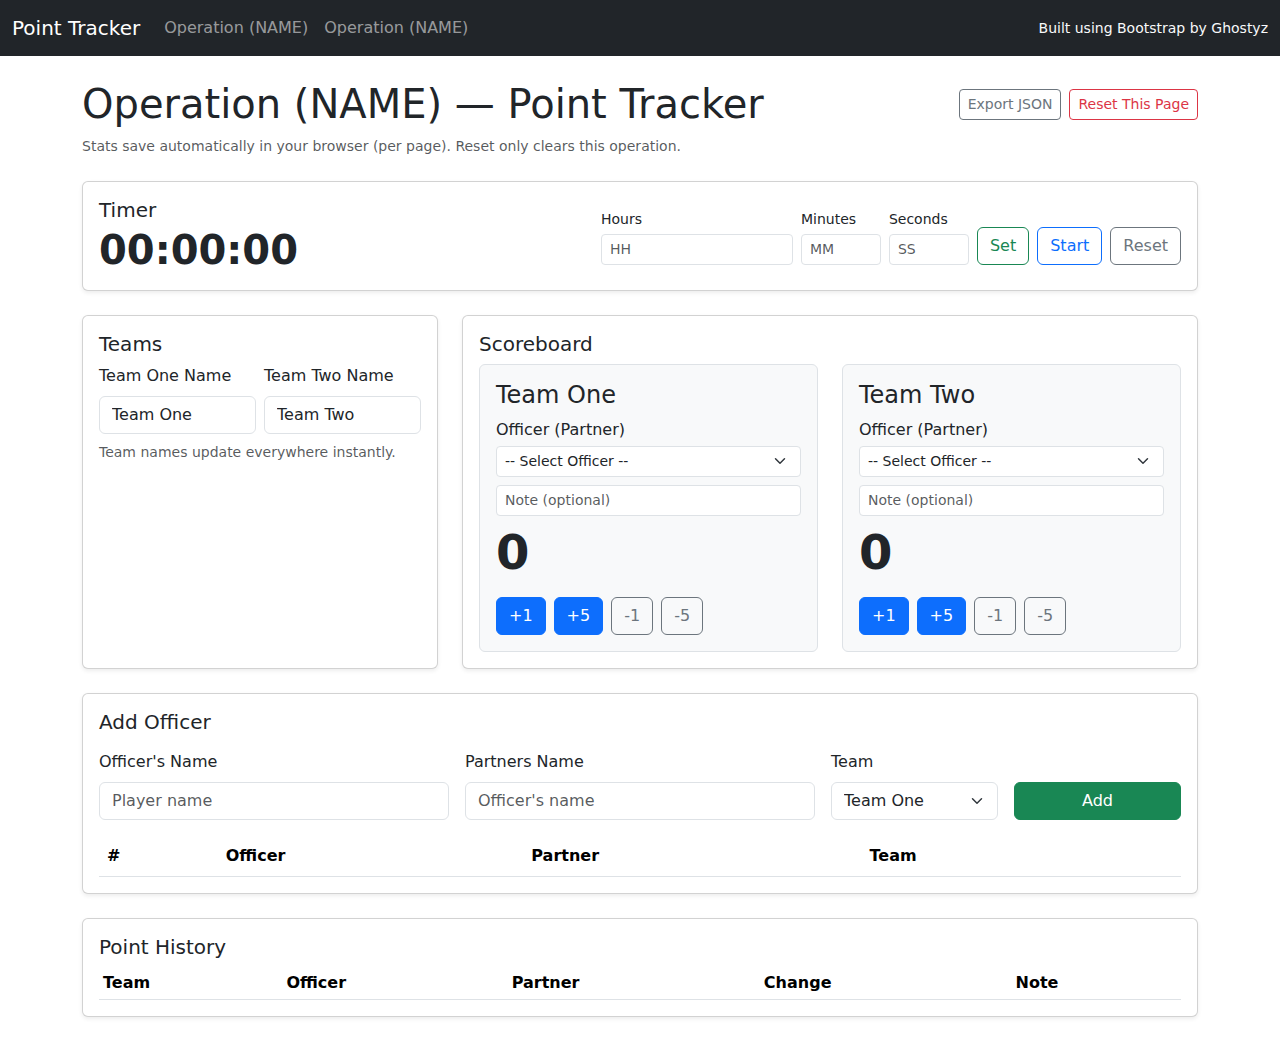
<file: challenge-1.html>
<!doctype html>
<html lang="en">
  <head>
    <meta charset="utf-8">
    <meta name="viewport" content="width=device-width, initial-scale=1">
    <title>Operation (NAME) — Point Tracker</title>
    <link href="https://cdn.jsdelivr.net/npm/bootstrap@5.3.3/dist/css/bootstrap.min.css" rel="stylesheet">
    <link href="assets/css/styles.css" rel="stylesheet">
  </head>
  <body data-page="challenge-1">
    
<nav class="navbar navbar-expand-lg navbar-dark bg-dark">
  <div class="container-fluid">
    <a class="navbar-brand" href="index.html">Point Tracker</a>
    <button class="navbar-toggler" type="button" data-bs-toggle="collapse" data-bs-target="#navbarNav" aria-controls="navbarNav" aria-expanded="false" aria-label="Toggle navigation">
      <span class="navbar-toggler-icon"></span>
    </button>
    <div class="collapse navbar-collapse" id="navbarNav">
      <ul class="navbar-nav me-auto">
        <li class="nav-item"><a class="nav-link" href="challenge-1.html">Operation (NAME)</a></li>
        <li class="nav-item"><a class="nav-link" href="challenge-2.html">Operation (NAME)</a></li>
      </ul>
      <span class="navbar-text small text-light">Built using Bootstrap by Ghostyz</span>
    </div>
  </div>
</nav>

    <main class="container py-4">
      <div class="row g-4">
        <div class="col-12">
          <div class="d-flex align-items-center justify-content-between flex-wrap gap-3">
            <h1 class="mb-0">Operation (NAME) — Point Tracker</h1>
            <div class="d-flex gap-2">
              <button id="exportJsonBtn" class="btn btn-outline-secondary btn-sm">Export JSON</button>
              <button id="resetBtn" class="btn btn-outline-danger btn-sm">Reset This Page</button>
            </div>
          </div>
          <p class="text-muted mt-2 mb-0 small">Stats save automatically in your browser (per page). Reset only clears this operation.</p>
        </div>

<!-- Timer -->
        <div class="col-12">
          <div class="card shadow-sm">
            <div class="card-body d-flex flex-wrap align-items-center justify-content-between gap-3">
              <div>
                <h5 class="card-title mb-1">Timer</h5>
                <div id="timerDisplay" class="display-6 fw-semibold">00:00:00</div>
              </div>
              <div class="d-flex flex-wrap align-items-end gap-2">
                <div>
                  <label class="form-label mb-1 small">Hours</label>
                  <input id="timerHours" type="number" min="0" class="form-control form-control-sm" placeholder="HH">
                </div>
                <div>
                  <label class="form-label mb-1 small">Minutes</label>
                  <input id="timerMinutes" type="number" min="0" max="59" class="form-control form-control-sm" placeholder="MM">
                </div>
                <div>
                  <label class="form-label mb-1 small">Seconds</label>
                  <input id="timerSeconds" type="number" min="0" max="59" class="form-control form-control-sm" placeholder="SS">
                </div>
                <button id="timerSetBtn" class="btn btn-outline-success">Set</button>
                <button id="timerStartPauseBtn" class="btn btn-outline-primary">Start</button>
                <button id="timerResetBtn" class="btn btn-outline-secondary">Reset</button>
              </div>
            </div>
          </div>
        </div>
        <!-- Team Naming -->
        <div class="col-12 col-xl-4">
          <div class="card shadow-sm h-100">
            <div class="card-body">
              <h5 class="card-title">Teams</h5>
              <div class="row g-2">
                <div class="col-md-6">
                  <label class="form-label">Team One Name</label>
                  <input id="teamAName" type="text" class="form-control" placeholder="Team A">
                </div>
                <div class="col-md-6">
                  <label class="form-label">Team Two Name</label>
                  <input id="teamBName" type="text" class="form-control" placeholder="Team B">
                </div>
              </div>
              <div class="form-text mt-2">Team names update everywhere instantly.</div>
            </div>
          </div>
        </div>

        <!-- Scoreboard -->
        <div class="col-12 col-xl-8">
          <div class="card shadow-sm h-100">
            <div class="card-body">
              <h5 class="card-title">Scoreboard</h5>
              <div class="row g-4">
                <div class="col-md-6">
                  <div class="score-box p-3 border rounded">
                    <h4 id="teamALabel" class="mb-2">Team One</h4>
                    <div class="mb-2">
                      <label class="form-label mb-1">Officer (Partner)</label>
                      <select id="playerSelectA" class="form-select form-select-sm"></select>
                    </div>
                    <div class="mb-2">
                      <input id="noteInputA" type="text" class="form-control form-control-sm" placeholder="Note (optional)">
                    </div>
                    <div class="display-5 fw-bold" id="teamAScore">0</div>
                    <div class="d-flex flex-wrap gap-2 mt-3">
                      <button class="btn btn-primary" data-action="add" data-team="A" data-amount="1">+1</button>
                      <button class="btn btn-primary" data-action="add" data-team="A" data-amount="5">+5</button>
                      <button class="btn btn-outline-secondary" data-action="add" data-team="A" data-amount="-1">-1</button>
                      <button class="btn btn-outline-secondary" data-action="add" data-team="A" data-amount="-5">-5</button>
                    </div>
                  </div>
                </div>
                <div class="col-md-6">
                  <div class="score-box p-3 border rounded">
                    <h4 id="teamBLabel" class="mb-2">Team Two</h4>
                    <div class="mb-2">
                      <label class="form-label mb-1">Officer (Partner)</label>
                      <select id="playerSelectB" class="form-select form-select-sm"></select>
                    </div>
                    <div class="mb-2">
                      <input id="noteInputB" type="text" class="form-control form-control-sm" placeholder="Note (optional)">
                    </div>
                    <div class="display-5 fw-bold" id="teamBScore">0</div>
                    <div class="d-flex flex-wrap gap-2 mt-3">
                      <button class="btn btn-primary" data-action="add" data-team="B" data-amount="1">+1</button>
                      <button class="btn btn-primary" data-action="add" data-team="B" data-amount="5">+5</button>
                      <button class="btn btn-outline-secondary" data-action="add" data-team="B" data-amount="-1">-1</button>
                      <button class="btn btn-outline-secondary" data-action="add" data-team="B" data-amount="-5">-5</button>
                    </div>
                  </div>
                </div>
              </div>
            </div>
          </div>
        </div>

        <!-- Add Player -->
        <div class="col-12">
          <div class="card shadow-sm">
            <div class="card-body">
              <h5 class="card-title mb-3">Add Officer</h5>
              <form id="addPlayerForm" class="row g-2 g-md-3 align-items-end">
                <div class="col-md-4">
                  <label class="form-label">Officer's Name</label>
                  <input type="text" class="form-control" id="playerName" placeholder="Player name" required>
                </div>
                <div class="col-md-4">
                  <label class="form-label">Partners Name</label>
                  <input type="text" class="form-control" id="officerName" placeholder="Officer's name" required>
                </div>
                <div class="col-md-2">
                  <label class="form-label">Team</label>
                  <select id="playerTeam" class="form-select">
                    <option value="A">Team One</option>
                    <option value="B">Team Two</option>
                  </select>
                </div>
                <div class="col-md-2">
                  <button type="submit" class="btn btn-success w-100">Add</button>
                </div>
              </form>
              <div class="table-responsive mt-3">
                <table class="table table-striped align-middle mb-0">
                  <thead>
                    <tr>
                      <th>#</th>
                      <th>Officer</th>
                      <th>Partner</th>
                      <th>Team</th>
                      <th></th>
                    </tr>
                  </thead>
                  <tbody id="playersTbody"></tbody>
                </table>
              </div>
            </div>
          </div>
        </div>

        <!-- History -->
        <div class="col-12">
          <div class="card shadow-sm">
            <div class="card-body">
              <h5 class="card-title">Point History</h5>
              <div class="table-responsive">
                <table class="table table-sm table-hover mb-0">
                  <thead>
                    <tr>
                      <th>Team</th>
                      <th>Officer</th>
                      <th>Partner</th>
                      <th>Change</th>
                      <th>Note</th>
                    </tr>
                  </thead>
                  <tbody id="historyTbody"></tbody>
                </table>
              </div>
            </div>
          </div>
        </div>
      </div>
    </main>
    <script src="https://cdn.jsdelivr.net/npm/bootstrap@5.3.3/dist/js/bootstrap.bundle.min.js"></script>
    <script src="assets/js/app.js"></script>
  </body>
</html>
</file>
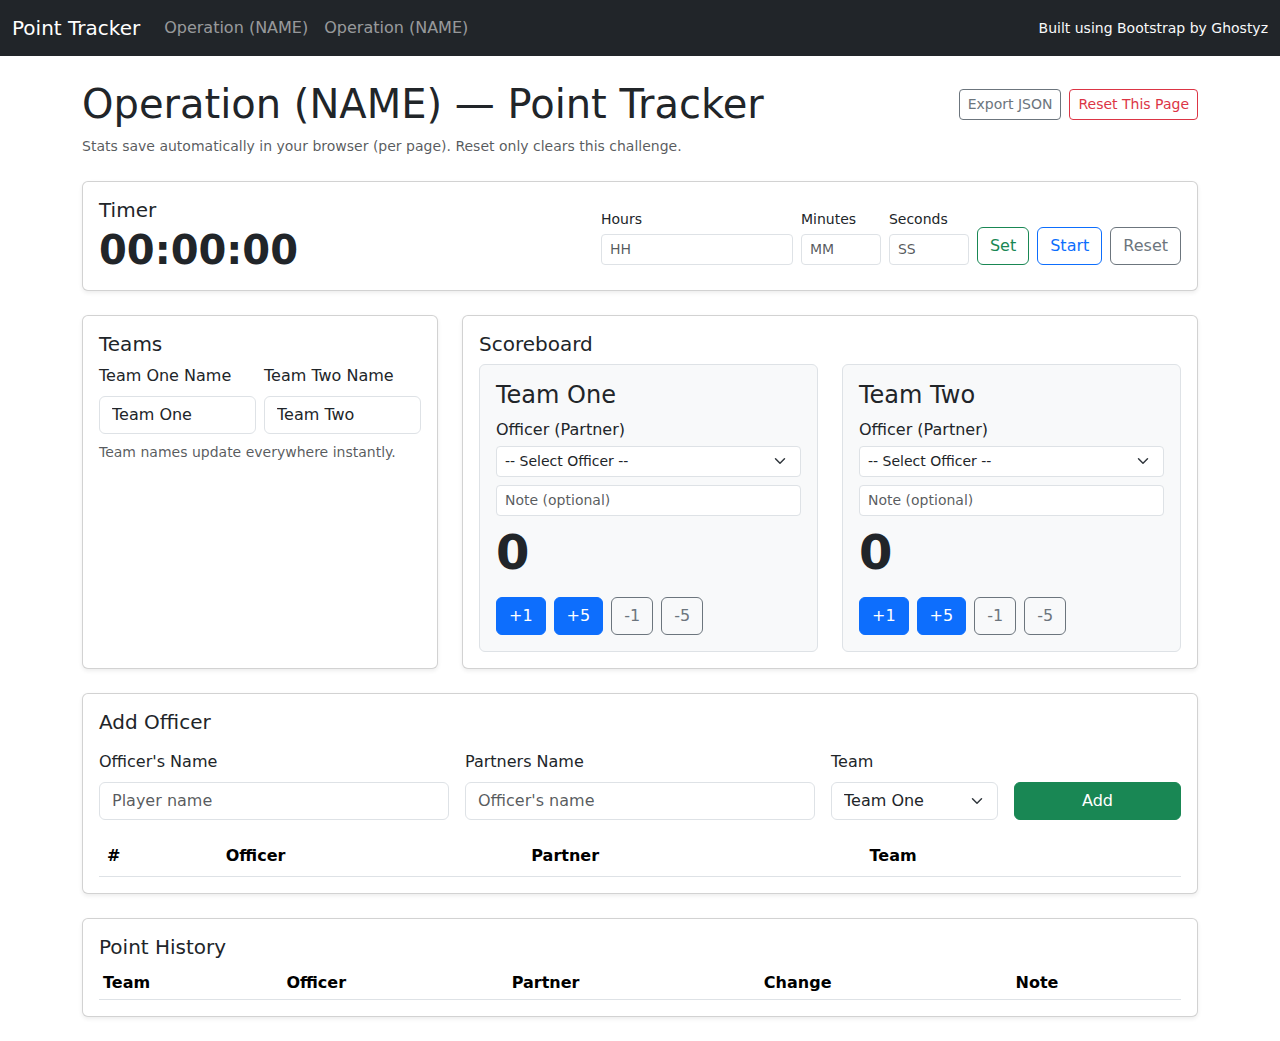
<file: challenge-2.html>
<!doctype html>
<html lang="en">
  <head>
    <meta charset="utf-8">
    <meta name="viewport" content="width=device-width, initial-scale=1">
    <title>Operation (NAME) — Point Tracker</title>
    <link href="https://cdn.jsdelivr.net/npm/bootstrap@5.3.3/dist/css/bootstrap.min.css" rel="stylesheet">
    <link href="assets/css/styles.css" rel="stylesheet">
  </head>
  <body data-page="challenge-2">
    
<nav class="navbar navbar-expand-lg navbar-dark bg-dark">
  <div class="container-fluid">
    <a class="navbar-brand" href="index.html">Point Tracker</a>
    <button class="navbar-toggler" type="button" data-bs-toggle="collapse" data-bs-target="#navbarNav" aria-controls="navbarNav" aria-expanded="false" aria-label="Toggle navigation">
      <span class="navbar-toggler-icon"></span>
    </button>
    <div class="collapse navbar-collapse" id="navbarNav">
      <ul class="navbar-nav me-auto">
        <li class="nav-item"><a class="nav-link" href="challenge-1.html">Operation (NAME)</a></li>
        <li class="nav-item"><a class="nav-link" href="challenge-2.html">Operation (NAME)</a></li>
      </ul>
      <span class="navbar-text small text-light">Built using Bootstrap by Ghostyz</span>
    </div>
  </div>
</nav>

    <main class="container py-4">
      <div class="row g-4">
        <div class="col-12">
          <div class="d-flex align-items-center justify-content-between flex-wrap gap-3">
            <h1 class="mb-0">Operation (NAME) — Point Tracker</h1>
            <div class="d-flex gap-2">
              <button id="exportJsonBtn" class="btn btn-outline-secondary btn-sm">Export JSON</button>
              <button id="resetBtn" class="btn btn-outline-danger btn-sm">Reset This Page</button>
            </div>
          </div>
          <p class="text-muted mt-2 mb-0 small">Stats save automatically in your browser (per page). Reset only clears this challenge.</p>
        </div>
        
<!-- Timer -->
        <div class="col-12">
          <div class="card shadow-sm">
            <div class="card-body d-flex flex-wrap align-items-center justify-content-between gap-3">
              <div>
                <h5 class="card-title mb-1">Timer</h5>
                <div id="timerDisplay" class="display-6 fw-semibold">00:00:00</div>
              </div>
              <div class="d-flex flex-wrap align-items-end gap-2">
                <div>
                  <label class="form-label mb-1 small">Hours</label>
                  <input id="timerHours" type="number" min="0" class="form-control form-control-sm" placeholder="HH">
                </div>
                <div>
                  <label class="form-label mb-1 small">Minutes</label>
                  <input id="timerMinutes" type="number" min="0" max="59" class="form-control form-control-sm" placeholder="MM">
                </div>
                <div>
                  <label class="form-label mb-1 small">Seconds</label>
                  <input id="timerSeconds" type="number" min="0" max="59" class="form-control form-control-sm" placeholder="SS">
                </div>
                <button id="timerSetBtn" class="btn btn-outline-success">Set</button>
                <button id="timerStartPauseBtn" class="btn btn-outline-primary">Start</button>
                <button id="timerResetBtn" class="btn btn-outline-secondary">Reset</button>
              </div>
            </div>
          </div>
        </div>
        
        <!-- Team Naming -->
        <div class="col-12 col-xl-4">
          <div class="card shadow-sm h-100">
            <div class="card-body">
              <h5 class="card-title">Teams</h5>
              <div class="row g-2">
                <div class="col-md-6">
                  <label class="form-label">Team One Name</label>
                  <input id="teamAName" type="text" class="form-control" placeholder="Team A">
                </div>
                <div class="col-md-6">
                  <label class="form-label">Team Two Name</label>
                  <input id="teamBName" type="text" class="form-control" placeholder="Team B">
                </div>
              </div>
              <div class="form-text mt-2">Team names update everywhere instantly.</div>
            </div>
          </div>
        </div>

        <!-- Scoreboard -->
        <div class="col-12 col-xl-8">
          <div class="card shadow-sm h-100">
            <div class="card-body">
              <h5 class="card-title">Scoreboard</h5>
              <div class="row g-4">
                <div class="col-md-6">
                  <div class="score-box p-3 border rounded">
                    <h4 id="teamALabel" class="mb-2">Team One</h4>
                    <div class="mb-2">
                      <label class="form-label mb-1">Officer (Partner)</label>
                      <select id="playerSelectA" class="form-select form-select-sm"></select>
                    </div>
                    <div class="mb-2">
                      <input id="noteInputA" type="text" class="form-control form-control-sm" placeholder="Note (optional)">
                    </div>
                    <div class="display-5 fw-bold" id="teamAScore">0</div>
                    <div class="d-flex flex-wrap gap-2 mt-3">
                      <button class="btn btn-primary" data-action="add" data-team="A" data-amount="1">+1</button>
                      <button class="btn btn-primary" data-action="add" data-team="A" data-amount="5">+5</button>
                      <button class="btn btn-outline-secondary" data-action="add" data-team="A" data-amount="-1">-1</button>
                      <button class="btn btn-outline-secondary" data-action="add" data-team="A" data-amount="-5">-5</button>
                    </div>
                  </div>
                </div>
                <div class="col-md-6">
                  <div class="score-box p-3 border rounded">
                    <h4 id="teamBLabel" class="mb-2">Team Two</h4>
                    <div class="mb-2">
                      <label class="form-label mb-1">Officer (Partner)</label>
                      <select id="playerSelectB" class="form-select form-select-sm"></select>
                    </div>
                    <div class="mb-2">
                      <input id="noteInputB" type="text" class="form-control form-control-sm" placeholder="Note (optional)">
                    </div>
                    <div class="display-5 fw-bold" id="teamBScore">0</div>
                    <div class="d-flex flex-wrap gap-2 mt-3">
                      <button class="btn btn-primary" data-action="add" data-team="B" data-amount="1">+1</button>
                      <button class="btn btn-primary" data-action="add" data-team="B" data-amount="5">+5</button>
                      <button class="btn btn-outline-secondary" data-action="add" data-team="B" data-amount="-1">-1</button>
                      <button class="btn btn-outline-secondary" data-action="add" data-team="B" data-amount="-5">-5</button>
                    </div>
                  </div>
                </div>
              </div>
            </div>
          </div>
        </div>

        <!-- Add Player -->
        <div class="col-12">
          <div class="card shadow-sm">
            <div class="card-body">
              <h5 class="card-title mb-3">Add Officer</h5>
              <form id="addPlayerForm" class="row g-2 g-md-3 align-items-end">
                <div class="col-md-4">
                  <label class="form-label">Officer's Name</label>
                  <input type="text" class="form-control" id="playerName" placeholder="Player name" required>
                </div>
                <div class="col-md-4">
                  <label class="form-label">Partners Name</label>
                  <input type="text" class="form-control" id="officerName" placeholder="Officer's name" required>
                </div>
                <div class="col-md-2">
                  <label class="form-label">Team</label>
                  <select id="playerTeam" class="form-select">
                    <option value="A">Team One</option>
                    <option value="B">Team Two</option>
                  </select>
                </div>
                <div class="col-md-2">
                  <button type="submit" class="btn btn-success w-100">Add</button>
                </div>
              </form>
              <div class="table-responsive mt-3">
                <table class="table table-striped align-middle mb-0">
                  <thead>
                    <tr>
                      <th>#</th>
                      <th>Officer</th>
                      <th>Partner</th>
                      <th>Team</th>
                      <th></th>
                    </tr>
                  </thead>
                  <tbody id="playersTbody"></tbody>
                </table>
              </div>
            </div>
          </div>
        </div>

        <!-- History -->
        <div class="col-12">
          <div class="card shadow-sm">
            <div class="card-body">
              <h5 class="card-title">Point History</h5>
              <div class="table-responsive">
                <table class="table table-sm table-hover mb-0">
                  <thead>
                    <tr>
                      <th>Team</th>
                      <th>Officer</th>
                      <th>Partner</th>
                      <th>Change</th>
                      <th>Note</th>
                    </tr>
                  </thead>
                  <tbody id="historyTbody"></tbody>
                </table>
              </div>
            </div>
          </div>
        </div>
      </div>
    </main>
    <script src="https://cdn.jsdelivr.net/npm/bootstrap@5.3.3/dist/js/bootstrap.bundle.min.js"></script>
    <script src="assets/js/app.js"></script>
  </body>
</html>
</file>
<file: assets/css/styles.css>
/* Minimal tweaks */
.score-box { background: #f8f9fa; }
</file>
